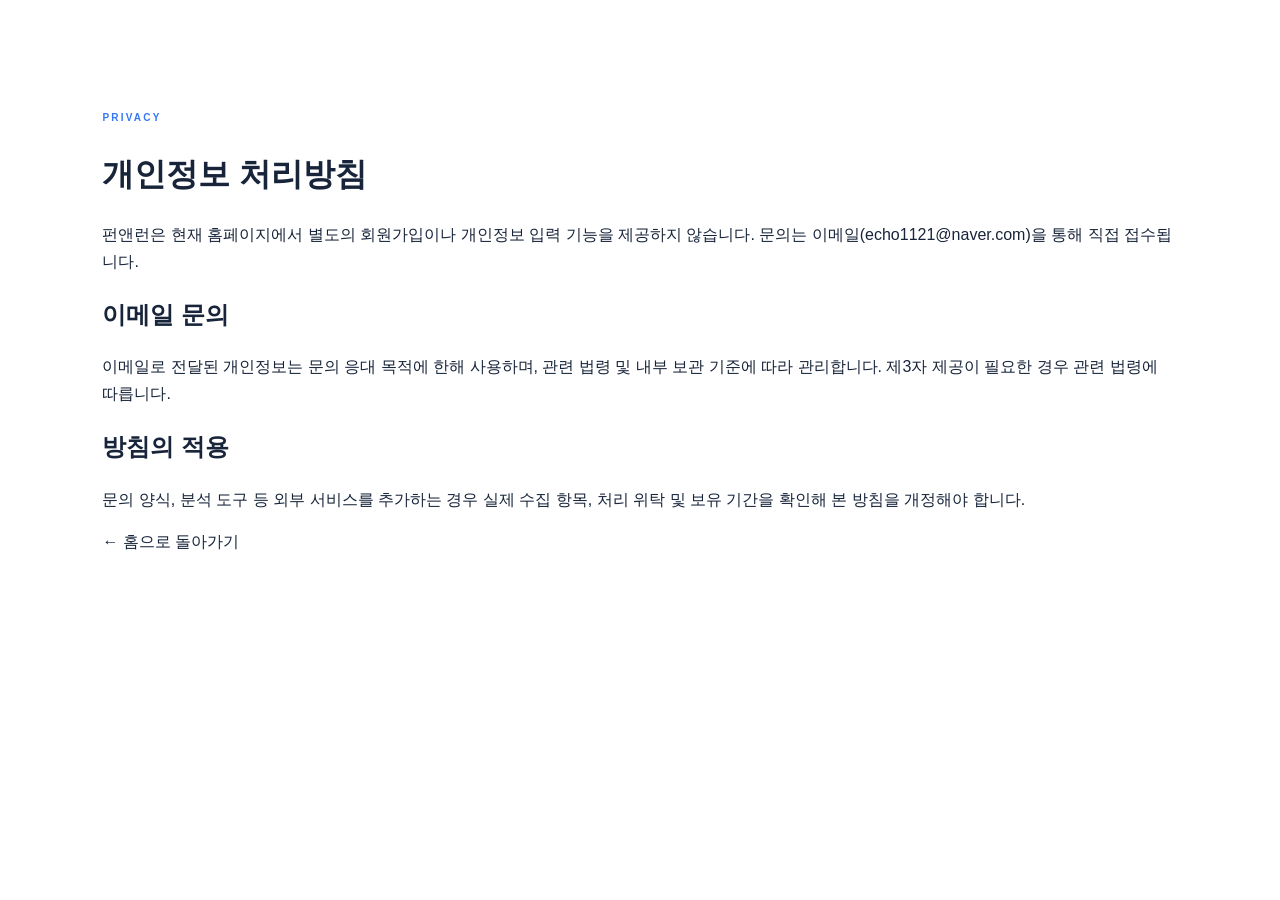
<file: privacy.html>
<!doctype html><html lang="ko"><head><meta charset="utf-8"><meta name="viewport" content="width=device-width,initial-scale=1"><title>개인정보 처리방침 | 펀앤런</title><link rel="stylesheet" href="assets/css/style.css"></head><body><main class="section"><p class="eyebrow">PRIVACY</p><h1>개인정보 처리방침</h1><p>펀앤런은 현재 홈페이지에서 별도의 회원가입이나 개인정보 입력 기능을 제공하지 않습니다. 문의는 이메일(echo1121@naver.com)을 통해 직접 접수됩니다.</p><h2>이메일 문의</h2><p>이메일로 전달된 개인정보는 문의 응대 목적에 한해 사용하며, 관련 법령 및 내부 보관 기준에 따라 관리합니다. 제3자 제공이 필요한 경우 관련 법령에 따릅니다.</p><h2>방침의 적용</h2><p>문의 양식, 분석 도구 등 외부 서비스를 추가하는 경우 실제 수집 항목, 처리 위탁 및 보유 기간을 확인해 본 방침을 개정해야 합니다.</p><a href="index.html">← 홈으로 돌아가기</a></main></body></html>
</file>
<file: assets/css/style.css>
@charset "UTF-8";
:root{--navy:#101d36;--navy2:#1a2d4c;--blue:#3478f6;--cyan:#51c7df;--ink:#17243a;--muted:#6d7890;--line:#e5eaf1;--pale:#f4f7fb;--white:#fff}
*{box-sizing:border-box}html{scroll-behavior:smooth;scroll-padding-top:100px}body{margin:0;font-family:Pretendard,"Noto Sans KR",Arial,sans-serif;color:var(--ink);background:#fff;line-height:1.65}a{color:inherit;text-decoration:none}.site-header{height:88px;padding:0 max(5vw,24px);display:flex;align-items:center;gap:25px;border-bottom:1px solid #edf0f5;background:#fff;position:sticky;top:0;z-index:10}.brand{display:flex;align-items:center;gap:10px;flex-shrink:0}.brand-mark{width:42px;height:42px;border-radius:13px;background:var(--navy);color:white;display:grid;place-items:center;font-weight:800;font-size:22px;position:relative}.brand-mark span{color:#56d1db}.brand-name{font-size:20px;font-weight:800;line-height:1.1}.brand-name small{display:block;font-size:10px;letter-spacing:2px;color:#7c879b;margin-top:5px}.tagline{font-size:11px;color:#7b879a;margin:26px auto 0 0;align-self:center}.main-nav{display:flex;align-items:center;gap:24px;font-size:10px;font-weight:800;letter-spacing:1px}.main-nav a{transition:.2s}.main-nav a:hover{color:var(--blue)}.lang-toggle,.menu-toggle{border:1px solid var(--line);background:white;border-radius:20px;padding:7px 11px;font-weight:700;color:var(--navy);cursor:pointer}.menu-toggle{display:none}.section{padding:110px max(8vw,28px);max-width:1500px;margin:auto}.hero{min-height:660px;display:grid;grid-template-columns:1.15fr .85fr;align-items:center;gap:60px;padding-top:90px;padding-bottom:90px;background:radial-gradient(ellipse at 82% 48%,#eaf4ff 0,transparent 38%)}.eyebrow{font-size:10px;letter-spacing:2.2px;font-weight:800;color:var(--blue);margin:0 0 20px}.hero h1{font-size:clamp(39px,5vw,65px);line-height:1.18;letter-spacing:-2.6px;margin:0 0 25px;color:var(--navy);font-weight:800}.hero h1 em,.section-heading h2 em,.contact-section h2 em{font-style:normal;color:var(--blue)}.hero-desc{max-width:570px;color:#66738a;font-size:15px;line-height:1.9}.hero-actions{display:flex;gap:12px;margin:32px 0}.button{display:inline-flex;gap:24px;align-items:center;padding:13px 20px;border-radius:5px;font-size:12px;font-weight:700}.primary{background:var(--blue);color:#fff;box-shadow:0 8px 20px #3478f633}.secondary{border:1px solid #d7dfeb;color:var(--navy)}.hero-proof{display:flex;gap:36px;margin-top:38px}.hero-proof div{border-left:2px solid var(--cyan);padding-left:14px}.hero-proof strong{font-size:26px;color:var(--navy);display:block;line-height:1.2}.hero-proof strong span{font-size:13px;margin-left:3px}.hero-proof small{font-size:10px;color:var(--muted)}.hero-visual{height:430px;position:relative;display:grid;place-items:center}.portrait-frame{width:min(330px,75%);height:370px;border-radius:48% 48% 22px 22px;background:linear-gradient(145deg,#d9e8ff,#eef7ff);position:relative;display:grid;place-items:center;box-shadow:0 28px 70px #203a6020}.portrait-placeholder{width:80%;height:82%;border:1px dashed #9bb8e5;border-radius:48% 48% 14px 14px;display:flex;align-items:center;justify-content:center;flex-direction:column;color:#54739f;background:#ffffff66}.placeholder-icon{font-size:40px;color:var(--blue)}.portrait-placeholder b{font-size:12px;letter-spacing:2px}.portrait-placeholder small{font-size:10px;margin-top:7px}.orbit{position:absolute;border:1px solid #8eb9ed;border-radius:50%;transform:rotate(-28deg)}.orbit-one{width:430px;height:170px}.orbit-two{width:390px;height:130px;transform:rotate(35deg);border-color:#9bdde3}.floating-note{position:absolute;background:#fff;padding:12px 17px;border-radius:9px;box-shadow:0 10px 35px #2139571c;font-size:11px;font-weight:700}.floating-note span{color:var(--blue);margin-right:8px}.note-ai{top:70px;right:0}.note-tech{bottom:45px;left:0}.about-section{padding-top:90px;padding-bottom:90px}.section-heading h2,.about-section h2,.contact-section h2{font-size:clamp(32px,4vw,48px);line-height:1.25;letter-spacing:-1.5px;color:var(--navy);margin:0 0 18px}.section-heading>p:last-child{color:var(--muted);font-size:14px}.about-grid{display:grid;grid-template-columns:1fr 1fr;gap:80px;margin:40px 0}.lead{font-size:18px;line-height:1.9;color:#536178;margin:0}.profile-facts{border-top:1px solid var(--line)}.profile-facts div{display:flex;justify-content:space-between;gap:20px;padding:13px 0;border-bottom:1px solid var(--line);font-size:13px}.profile-facts span{color:#8290a5}.profile-facts b{text-align:right;color:var(--navy)}.achievement{display:flex;align-items:center;gap:18px;background:var(--navy);color:white;padding:22px 26px;border-radius:8px}.achievement-icon{font-size:27px}.achievement b{display:block;font-size:14px}.achievement small{color:#aebbd0;font-size:11px}.achievement-label{margin-left:auto;color:#81d7e4;font-size:9px;letter-spacing:1.5px}.micro-note{font-size:10px;color:#8a95a8;margin-top:18px}.expertise-section,.publications-section{background:var(--pale);max-width:none}.expertise-section>.section-heading,.expertise-grid,.publications-section>.section-heading,.book-grid{max-width:1250px;margin-left:auto;margin-right:auto}.expertise-grid{display:grid;grid-template-columns:repeat(4,1fr);gap:16px;margin-top:42px}.expertise-card{background:#fff;padding:27px 23px;border:1px solid #edf0f5;border-radius:8px;min-height:270px;position:relative;transition:.25s}.expertise-card:hover,.project-card:hover{transform:translateY(-5px);box-shadow:0 15px 35px #172b4812}.card-number{position:absolute;right:22px;top:20px;color:#c4ccda;font-size:11px}.line-icon{font-size:28px;color:var(--blue);margin:16px 0}.expertise-card h3{font-size:16px;line-height:1.4;color:var(--navy)}.expertise-card p{font-size:12px;color:var(--muted);min-height:58px}.chips{display:flex;flex-wrap:wrap;gap:5px}.chips span,.project-tags{font-size:9px;color:#5375a6;background:#f0f5fd;padding:5px 8px;border-radius:3px}.projects-section{padding-top:105px}.filter-bar{display:flex;gap:8px;margin:35px 0 24px}.filter{border:1px solid var(--line);background:white;color:#65728a;border-radius:30px;padding:8px 16px;font-size:11px;cursor:pointer}.filter.active,.filter:hover{background:var(--navy);color:#fff;border-color:var(--navy)}.project-grid{display:grid;grid-template-columns:repeat(3,1fr);gap:20px}.project-card{border:1px solid var(--line);border-radius:8px;overflow:hidden;transition:.25s;background:#fff}.project-art{height:190px;display:flex;align-items:center;justify-content:center;position:relative;overflow:hidden}.project-art span{font-size:10px;letter-spacing:3px;position:absolute;left:20px;top:17px;color:#ffffffb8}.project-art i{font-style:normal;font-size:70px;color:#ffffffd9}.art-ai{background:linear-gradient(135deg,#1d3764,#3984c8)}.art-robot{background:linear-gradient(135deg,#183d4d,#37a9aa)}.art-content{background:linear-gradient(135deg,#423a70,#8b7ac8)}.project-body{padding:22px}.project-body>small{font-size:9px;letter-spacing:1.5px;color:var(--blue);font-weight:800}.project-body h3{font-size:17px;color:var(--navy);margin:9px 0}.project-body p{font-size:12px;color:var(--muted);min-height:58px}.count{font-size:16px;color:var(--blue);vertical-align:top;margin-left:6px}.book-grid{display:grid;grid-template-columns:repeat(4,1fr);gap:30px 20px;margin-top:40px}.book{min-width:0}.book-cover{height:220px;padding:20px 16px;color:white;display:flex;flex-direction:column;justify-content:space-between;box-shadow:5px 8px 15px #1a2b451c;position:relative;overflow:hidden}.book-cover:after{content:"";position:absolute;width:160px;height:160px;border:1px solid #ffffff35;border-radius:50%;right:-65px;bottom:-55px}.book-cover small{font-size:9px;letter-spacing:1.5px;opacity:.8}.book-cover b{font-size:19px;line-height:1.35;z-index:1}.book-cover i{font-size:8px;letter-spacing:2px;font-style:normal;opacity:.8}.cover-1{background:linear-gradient(145deg,#1c6b9a,#29a7b2)}.cover-2{background:linear-gradient(145deg,#333b7b,#756bd0)}.cover-3{background:linear-gradient(145deg,#be5839,#e79a4a)}.cover-4{background:linear-gradient(145deg,#174e68,#2692a0)}.cover-5{background:linear-gradient(145deg,#26364e,#607c9d)}.cover-6{background:linear-gradient(145deg,#3d4b93,#2b9bb2)}.cover-7{background:linear-gradient(145deg,#3f755f,#8ab66b)}.cover-8{background:linear-gradient(145deg,#38425e,#9b6caa)}.book h3{font-size:12px;line-height:1.5;color:var(--navy);margin:13px 0 5px}.book p{font-size:10px;color:#8792a4;margin:0}.gallery-grid{display:grid;grid-template-columns:1.2fr 1fr 1fr;gap:15px;margin-top:38px}.gallery-tile{height:240px;border-radius:7px;padding:22px;display:flex;flex-direction:column;justify-content:flex-end;color:white;position:relative;overflow:hidden;background:linear-gradient(145deg,#1c4770,#4a8bb4)}.gallery-tile:before{content:"";position:absolute;inset:0;background:radial-gradient(circle at 70% 20%,#ffffff42,transparent 35%),linear-gradient(0deg,#101d36a8,transparent 70%)}.gallery-tile>*{position:relative}.gallery-tile span{font-size:9px;letter-spacing:1.6px;color:#c6e9ff}.gallery-tile b{font-size:17px}.gallery-tile small{font-size:9px;color:#ffffffa8}.gallery-two{background:linear-gradient(145deg,#1b5c5c,#48a5a0)}.gallery-three{background:linear-gradient(145deg,#403c78,#8d83c6)}.contact-section{background:var(--navy);color:#fff;display:flex;justify-content:space-between;align-items:center;gap:50px;max-width:none}.contact-section h2{color:#fff}.contact-section>div>p:not(.eyebrow){color:#b7c4d8;font-size:13px}.contact-panel{background:#1c2e4c;padding:30px;border:1px solid #40516b;border-radius:8px;min-width:340px}.contact-panel span{display:block;color:#8bd8e3;font-size:9px;letter-spacing:1.5px;margin-bottom:18px}.contact-panel>a{font-size:20px;font-weight:700;display:flex;justify-content:space-between;border-bottom:1px solid #53627a;padding-bottom:13px}.contact-panel>a b{color:#8bd8e3}.contact-panel small{display:block;color:#aebbd0;font-size:10px;margin-top:16px}footer{padding:38px 8%;background:#0b1528;color:#fff;display:grid;grid-template-columns:1fr 1fr;gap:6px 20px;align-items:center}footer p{font-size:10px;color:#91a0b7;margin:0}.footer-brand{font-weight:800;font-size:17px}.footer-brand span{font-size:11px;color:#8bd8e3;margin-left:8px}footer>div{grid-column:2;grid-row:1 / span 2;text-align:right;display:flex;justify-content:flex-end;gap:18px;font-size:10px;color:#b6c2d3}footer>small{grid-column:1/-1;font-size:9px;color:#65758e;margin-top:20px}
@media(max-width:1000px){.site-header{gap:14px}.tagline{display:none}.main-nav{margin-left:auto;gap:15px}.section{padding-left:6vw;padding-right:6vw}.expertise-grid{grid-template-columns:repeat(2,1fr)}.book-grid{grid-template-columns:repeat(4,1fr)}}
@media(max-width:720px){.site-header{height:72px;padding:0 20px}.menu-toggle{display:block;margin-left:auto}.main-nav{display:none;position:absolute;top:72px;left:0;right:0;background:white;padding:20px;box-shadow:0 12px 20px #10213a18;flex-direction:column;align-items:flex-start}.main-nav.open{display:flex}.hero{grid-template-columns:1fr;gap:15px;padding-top:70px;text-align:left}.hero h1{font-size:42px}.hero-visual{height:330px}.portrait-frame{height:290px;width:260px}.orbit-one{width:320px}.orbit-two{width:300px}.note-ai{right:3%}.note-tech{left:3%}.section{padding:75px 23px}.about-grid{grid-template-columns:1fr;gap:25px}.achievement{align-items:flex-start}.achievement-label{display:none}.expertise-grid{grid-template-columns:1fr 1fr}.project-grid{grid-template-columns:1fr}.project-art{height:170px}.book-grid{grid-template-columns:repeat(2,1fr);gap:25px 15px}.book-cover{height:205px}.gallery-grid{grid-template-columns:1fr}.gallery-tile{height:200px}.contact-section{display:block}.contact-panel{min-width:0;margin-top:35px}.contact-panel>a{font-size:17px}footer{padding:30px 23px;grid-template-columns:1fr}footer>div{grid-column:1;grid-row:auto;text-align:left;justify-content:flex-start;margin-top:12px}footer>small{grid-column:1}}
@media(max-width:390px){.hero h1{font-size:35px}.expertise-grid{grid-template-columns:1fr}.hero-proof{gap:18px}.book-cover{height:180px;padding:14px}.book-cover b{font-size:16px}}
</file>
